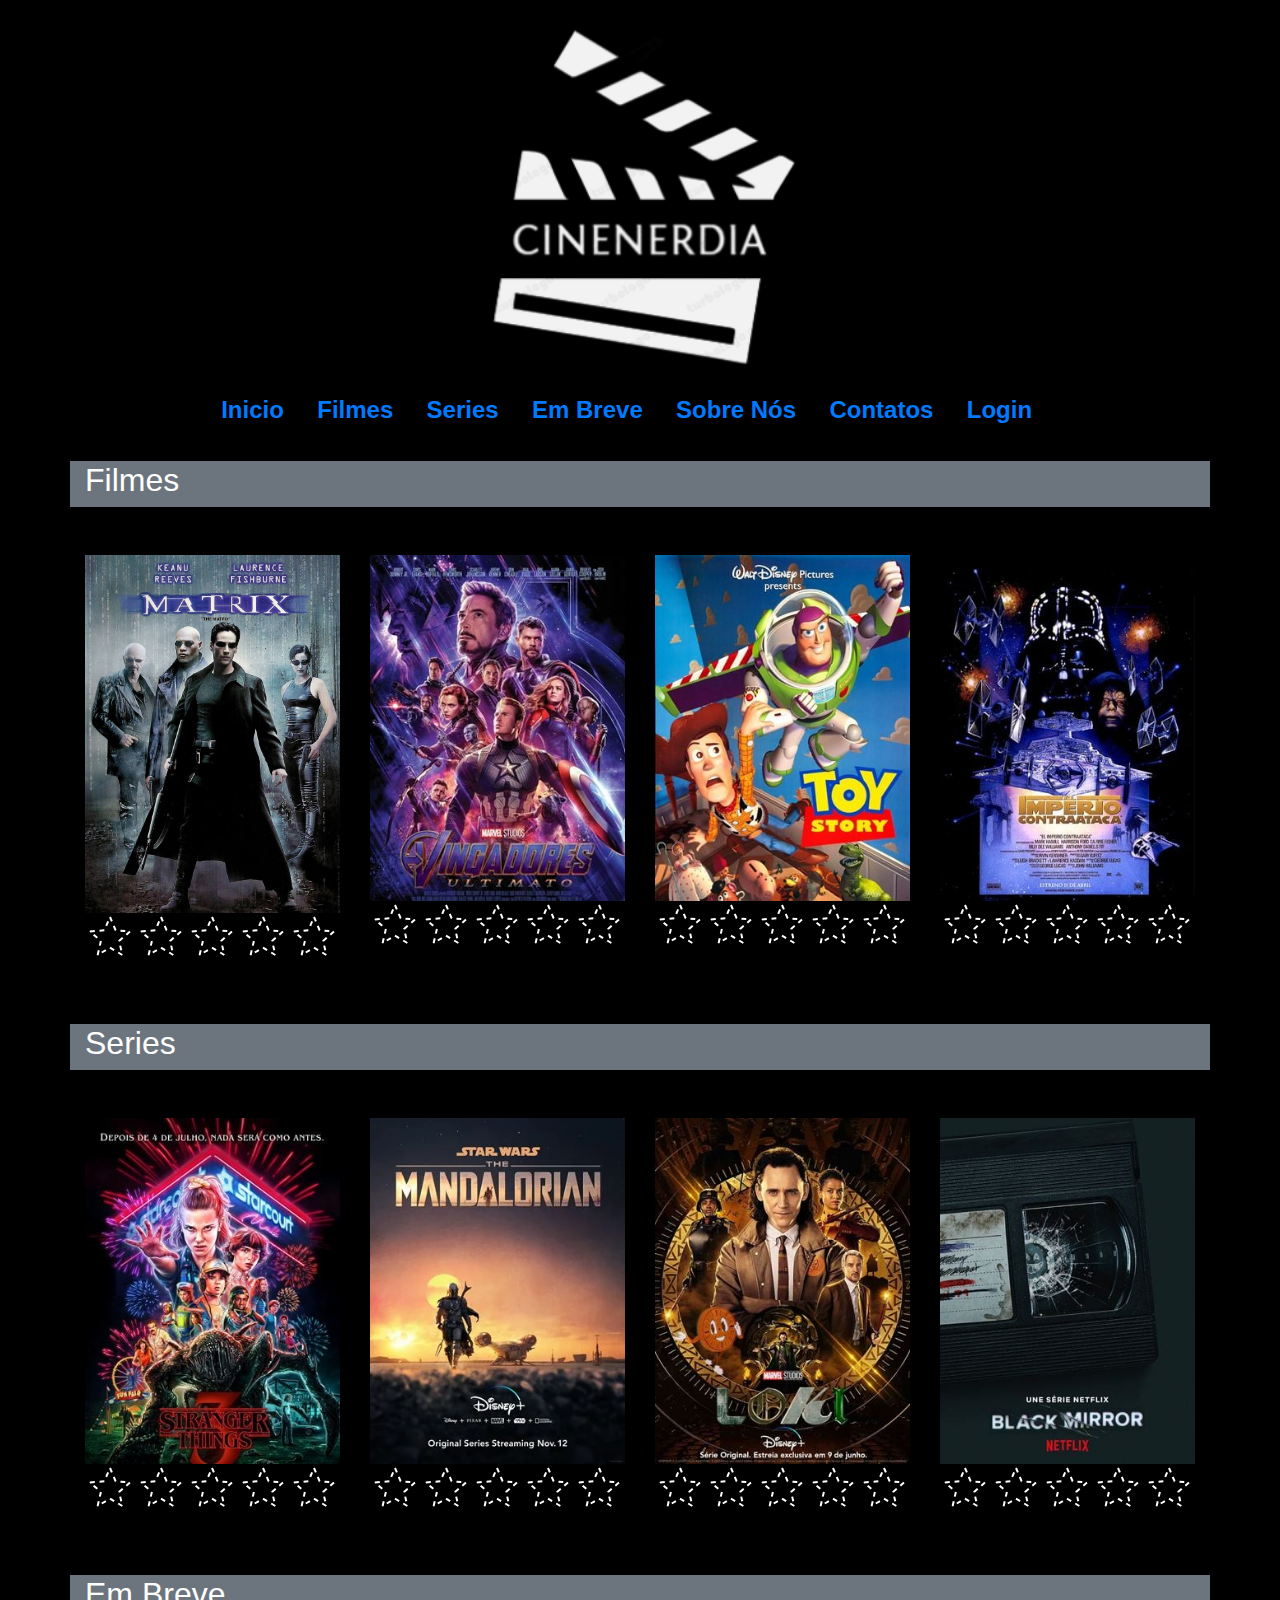
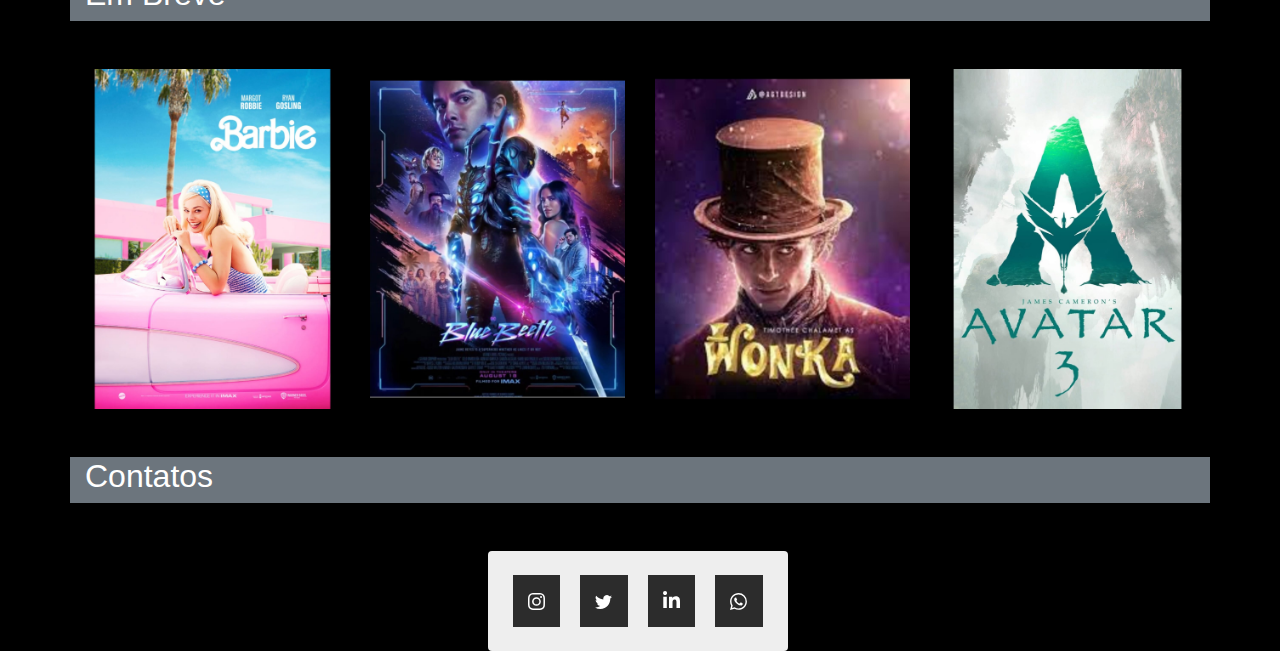
<file: site/index.html>
<!DOCTYPE html>
<html lang="pt-br">
<head>
    <meta charset="UTF-8">
    <meta name="viewport" content="width=device-width, initial-scale=1.0">
    <link rel="stylesheet" href="https://cdn.jsdelivr.net/npm/bootstrap@4.0.0/dist/css/bootstrap.min.css" integrity="sha384-Gn5384xqQ1aoWXA+058RXPxPg6fy4IWvTNh0E263XmFcJlSAwiGgFAW/dAiS6JXm" crossorigin="anonymous">
    <link rel="stylesheet" href="estilo.css">
    <title>CINENERDIA</title>
</head>
<body>
    <div class="nome text-center">
        <h1></h1>
        <img src="img/banner.png" width="100%" height="" alt="CineNerdia" />
    </div>

    
    <p align="center">
        <font color="#fff" size="5" face="">
         <b><a href="index.html">Inicio</a> &nbsp &nbsp
            <a href="#pag-filmes">Filmes</a> &nbsp &nbsp
            <a href="#pag-series">Series</a> &nbsp &nbsp
            <a href="#pag-breve">Em Breve</a> &nbsp &nbsp
            <a href="sobrenos.html">Sobre Nós</a> &nbsp &nbsp  
            <a href="#pag-contatos">Contatos</a> &nbsp &nbsp
            <a href="login.html">Login</a> &nbsp &nbsp                  
        </font>
    </p>
    
    <hr/>

    

    <div class="container bg-secondary class">
        <h2 id="pag-filmes">Filmes</h2>
    </div>
    <br><br>
    
    
    <div class="container">
        <div class="row">
            <div class="col-md-3"> 
                <img src="img/Matrix.png.png" class="img-fluid" alt="...">
                <div class="rating">
                    <input value="star-1" name="star-radio" id="star-1" type="radio">
                    <label for="star-1">
                    <svg viewBox="0 0 24 24" xmlns="http://www.w3.org/2000/svg"><path d="M12,17.27L18.18,21L16.54,13.97L22,9.24L14.81,8.62L12,2L9.19,8.62L2,9.24L7.45,13.97L5.82,21L12,17.27Z" pathLength="360"></path></svg>
                    </label>
                    <input value="star-1" name="star-radio" id="star-2" type="radio">
                    <label for="star-2">
                    <svg viewBox="0 0 24 24" xmlns="http://www.w3.org/2000/svg"><path d="M12,17.27L18.18,21L16.54,13.97L22,9.24L14.81,8.62L12,2L9.19,8.62L2,9.24L7.45,13.97L5.82,21L12,17.27Z" pathLength="360"></path></svg>
                    </label>
                    <input value="star-1" name="star-radio" id="star-3" type="radio">
                    <label for="star-3">
                    <svg viewBox="0 0 24 24" xmlns="http://www.w3.org/2000/svg"><path d="M12,17.27L18.18,21L16.54,13.97L22,9.24L14.81,8.62L12,2L9.19,8.62L2,9.24L7.45,13.97L5.82,21L12,17.27Z" pathLength="360"></path></svg>
                    </label>
                    <input value="star-1" name="star-radio" id="star-4" type="radio">
                    <label for="star-4">
                    <svg viewBox="0 0 24 24" xmlns="http://www.w3.org/2000/svg"><path d="M12,17.27L18.18,21L16.54,13.97L22,9.24L14.81,8.62L12,2L9.19,8.62L2,9.24L7.45,13.97L5.82,21L12,17.27Z" pathLength="360"></path></svg>
                    </label>
                    <input value="star-1" name="star-radio" id="star-5" type="radio">
                    <label for="star-5">
                    <svg viewBox="0 0 24 24" xmlns="http://www.w3.org/2000/svg"><path d="M12,17.27L18.18,21L16.54,13.97L22,9.24L14.81,8.62L12,2L9.19,8.62L2,9.24L7.45,13.97L5.82,21L12,17.27Z" pathLength="360"></path></svg>
                    </label>
                </div>
            </div>
            <div class="col-md-3"> 
                <img src="img/vingadores.png.jpg" class="img-fluid" alt="...">
                <div class="rating">
                    <input value="star-6" name="star-radio" id="star-6" type="radio">
                    <label for="star-6">
                    <svg viewBox="0 0 24 24" xmlns="http://www.w3.org/2000/svg"><path d="M12,17.27L18.18,21L16.54,13.97L22,9.24L14.81,8.62L12,2L9.19,8.62L2,9.24L7.45,13.97L5.82,21L12,17.27Z" pathLength="360"></path></svg>
                    </label>
                    <input value="star-6" name="star-radio" id="star-7" type="radio">
                    <label for="star-7">
                    <svg viewBox="0 0 24 24" xmlns="http://www.w3.org/2000/svg"><path d="M12,17.27L18.18,21L16.54,13.97L22,9.24L14.81,8.62L12,2L9.19,8.62L2,9.24L7.45,13.97L5.82,21L12,17.27Z" pathLength="360"></path></svg>
                    </label>
                    <input value="star-6" name="star-radio" id="star-8" type="radio">
                    <label for="star-8">
                    <svg viewBox="0 0 24 24" xmlns="http://www.w3.org/2000/svg"><path d="M12,17.27L18.18,21L16.54,13.97L22,9.24L14.81,8.62L12,2L9.19,8.62L2,9.24L7.45,13.97L5.82,21L12,17.27Z" pathLength="360"></path></svg>
                    </label>
                    <input value="star-6" name="star-radio" id="star-9" type="radio">
                    <label for="star-9">
                    <svg viewBox="0 0 24 24" xmlns="http://www.w3.org/2000/svg"><path d="M12,17.27L18.18,21L16.54,13.97L22,9.24L14.81,8.62L12,2L9.19,8.62L2,9.24L7.45,13.97L5.82,21L12,17.27Z" pathLength="360"></path></svg>
                    </label>
                    <input value="star-6" name="star-radio" id="star-10" type="radio">
                    <label for="star-10">
                    <svg viewBox="0 0 24 24" xmlns="http://www.w3.org/2000/svg"><path d="M12,17.27L18.18,21L16.54,13.97L22,9.24L14.81,8.62L12,2L9.19,8.62L2,9.24L7.45,13.97L5.82,21L12,17.27Z" pathLength="360"></path></svg>
                    </label>
                </div>
            </div>
            <div class="col-md-3"> 
                <img src="img/Toy_Story_um_mundo_de_aventura.png.png" class="img-fluid" alt="...">
                <div class="rating">
                    <input value="star-11" name="star-radio" id="star-11" type="radio">
                    <label for="star-11">
                    <svg viewBox="0 0 24 24" xmlns="http://www.w3.org/2000/svg"><path d="M12,17.27L18.18,21L16.54,13.97L22,9.24L14.81,8.62L12,2L9.19,8.62L2,9.24L7.45,13.97L5.82,21L12,17.27Z" pathLength="360"></path></svg>
                    </label>
                    <input value="star-11" name="star-radio" id="star-12" type="radio">
                    <label for="star-12">
                    <svg viewBox="0 0 24 24" xmlns="http://www.w3.org/2000/svg"><path d="M12,17.27L18.18,21L16.54,13.97L22,9.24L14.81,8.62L12,2L9.19,8.62L2,9.24L7.45,13.97L5.82,21L12,17.27Z" pathLength="360"></path></svg>
                    </label>
                    <input value="star-11" name="star-radio" id="star-13" type="radio">
                    <label for="star-13">
                    <svg viewBox="0 0 24 24" xmlns="http://www.w3.org/2000/svg"><path d="M12,17.27L18.18,21L16.54,13.97L22,9.24L14.81,8.62L12,2L9.19,8.62L2,9.24L7.45,13.97L5.82,21L12,17.27Z" pathLength="360"></path></svg>
                    </label>
                    <input value="star-11" name="star-radio" id="star-14" type="radio">
                    <label for="star-14">
                    <svg viewBox="0 0 24 24" xmlns="http://www.w3.org/2000/svg"><path d="M12,17.27L18.18,21L16.54,13.97L22,9.24L14.81,8.62L12,2L9.19,8.62L2,9.24L7.45,13.97L5.82,21L12,17.27Z" pathLength="360"></path></svg>
                    </label>
                    <input value="star-11" name="star-radio" id="star-15" type="radio">
                    <label for="star-15">
                    <svg viewBox="0 0 24 24" xmlns="http://www.w3.org/2000/svg"><path d="M12,17.27L18.18,21L16.54,13.97L22,9.24L14.81,8.62L12,2L9.19,8.62L2,9.24L7.45,13.97L5.82,21L12,17.27Z" pathLength="360"></path></svg>
                    </label>
                </div>
            </div>
            <div class="col-md-3"> 
                <img src="img/star_wars_imperior_contraatacar.png.jpg" class="img-fluid" alt="...">
                <div class="rating">
                    <input value="star-16" name="star-radio" id="star-16" type="radio">
                    <label for="star-16">
                    <svg viewBox="0 0 24 24" xmlns="http://www.w3.org/2000/svg"><path d="M12,17.27L18.18,21L16.54,13.97L22,9.24L14.81,8.62L12,2L9.19,8.62L2,9.24L7.45,13.97L5.82,21L12,17.27Z" pathLength="360"></path></svg>
                    </label>
                    <input value="star-16" name="star-radio" id="star-17" type="radio">
                    <label for="star-17">
                    <svg viewBox="0 0 24 24" xmlns="http://www.w3.org/2000/svg"><path d="M12,17.27L18.18,21L16.54,13.97L22,9.24L14.81,8.62L12,2L9.19,8.62L2,9.24L7.45,13.97L5.82,21L12,17.27Z" pathLength="360"></path></svg>
                    </label>
                    <input value="star-16" name="star-radio" id="star-18" type="radio">
                    <label for="star-18">
                    <svg viewBox="0 0 24 24" xmlns="http://www.w3.org/2000/svg"><path d="M12,17.27L18.18,21L16.54,13.97L22,9.24L14.81,8.62L12,2L9.19,8.62L2,9.24L7.45,13.97L5.82,21L12,17.27Z" pathLength="360"></path></svg>
                    </label>
                    <input value="star-16" name="star-radio" id="star-16" type="radio">
                    <label for="star-19">
                    <svg viewBox="0 0 24 24" xmlns="http://www.w3.org/2000/svg"><path d="M12,17.27L18.18,21L16.54,13.97L22,9.24L14.81,8.62L12,2L9.19,8.62L2,9.24L7.45,13.97L5.82,21L12,17.27Z" pathLength="360"></path></svg>
                    </label>
                    <input value="star-16" name="star-radio" id="star-20" type="radio">
                    <label for="star-20">
                    <svg viewBox="0 0 24 24" xmlns="http://www.w3.org/2000/svg"><path d="M12,17.27L18.18,21L16.54,13.97L22,9.24L14.81,8.62L12,2L9.19,8.62L2,9.24L7.45,13.97L5.82,21L12,17.27Z" pathLength="360"></path></svg>
                    </label>
                </div>
            </div>
           
        </div>        

    </div>

    
        
    
    
    <br><br>

    

    <div class="container bg-secondary class">
        <h2 id="pag-series">Series</h2>
    </div>
    <br> <br>

    <div class="container">
        <div class="row">
            <div class="col-md-3"> 
                <img src="img/strangerthings.png.png" class="img-fluid" alt="...">
                <div class="rating">
                    <input value="star-21" name="star-radio" id="star-21" type="radio">
                    <label for="star-21">
                    <svg viewBox="0 0 24 24" xmlns="http://www.w3.org/2000/svg"><path d="M12,17.27L18.18,21L16.54,13.97L22,9.24L14.81,8.62L12,2L9.19,8.62L2,9.24L7.45,13.97L5.82,21L12,17.27Z" pathLength="360"></path></svg>
                    </label>
                    <input value="star-21" name="star-radio" id="star-22" type="radio">
                    <label for="star-22">
                    <svg viewBox="0 0 24 24" xmlns="http://www.w3.org/2000/svg"><path d="M12,17.27L18.18,21L16.54,13.97L22,9.24L14.81,8.62L12,2L9.19,8.62L2,9.24L7.45,13.97L5.82,21L12,17.27Z" pathLength="360"></path></svg>
                    </label>
                    <input value="star-21" name="star-radio" id="star-23" type="radio">
                    <label for="star-23">
                    <svg viewBox="0 0 24 24" xmlns="http://www.w3.org/2000/svg"><path d="M12,17.27L18.18,21L16.54,13.97L22,9.24L14.81,8.62L12,2L9.19,8.62L2,9.24L7.45,13.97L5.82,21L12,17.27Z" pathLength="360"></path></svg>
                    </label>
                    <input value="star-21" name="star-radio" id="star-24" type="radio">
                    <label for="star-24">
                    <svg viewBox="0 0 24 24" xmlns="http://www.w3.org/2000/svg"><path d="M12,17.27L18.18,21L16.54,13.97L22,9.24L14.81,8.62L12,2L9.19,8.62L2,9.24L7.45,13.97L5.82,21L12,17.27Z" pathLength="360"></path></svg>
                    </label>
                    <input value="star-21" name="star-radio" id="star-25" type="radio">
                    <label for="star-25">
                    <svg viewBox="0 0 24 24" xmlns="http://www.w3.org/2000/svg"><path d="M12,17.27L18.18,21L16.54,13.97L22,9.24L14.81,8.62L12,2L9.19,8.62L2,9.24L7.45,13.97L5.82,21L12,17.27Z" pathLength="360"></path></svg>
                    </label>
                </div>
            </div>
            <div class="col-md-3"> 
                <img src="img/mandaloriam.png.webp" class="img-fluid" alt="...">
                <div class="rating">
                    <input value="star-26" name="star-radio" id="star-26" type="radio">
                    <label for="star-26">
                    <svg viewBox="0 0 24 24" xmlns="http://www.w3.org/2000/svg"><path d="M12,17.27L18.18,21L16.54,13.97L22,9.24L14.81,8.62L12,2L9.19,8.62L2,9.24L7.45,13.97L5.82,21L12,17.27Z" pathLength="360"></path></svg>
                    </label>
                    <input value="star-26" name="star-radio" id="star-27" type="radio">
                    <label for="star-27">
                    <svg viewBox="0 0 24 24" xmlns="http://www.w3.org/2000/svg"><path d="M12,17.27L18.18,21L16.54,13.97L22,9.24L14.81,8.62L12,2L9.19,8.62L2,9.24L7.45,13.97L5.82,21L12,17.27Z" pathLength="360"></path></svg>
                    </label>
                    <input value="star-26" name="star-radio" id="star-28" type="radio">
                    <label for="star-28">
                    <svg viewBox="0 0 24 24" xmlns="http://www.w3.org/2000/svg"><path d="M12,17.27L18.18,21L16.54,13.97L22,9.24L14.81,8.62L12,2L9.19,8.62L2,9.24L7.45,13.97L5.82,21L12,17.27Z" pathLength="360"></path></svg>
                    </label>
                    <input value="star-26" name="star-radio" id="star-29" type="radio">
                    <label for="star-29">
                    <svg viewBox="0 0 24 24" xmlns="http://www.w3.org/2000/svg"><path d="M12,17.27L18.18,21L16.54,13.97L22,9.24L14.81,8.62L12,2L9.19,8.62L2,9.24L7.45,13.97L5.82,21L12,17.27Z" pathLength="360"></path></svg>
                    </label>
                    <input value="star-26" name="star-radio" id="star-30" type="radio">
                    <label for="star-30">
                    <svg viewBox="0 0 24 24" xmlns="http://www.w3.org/2000/svg"><path d="M12,17.27L18.18,21L16.54,13.97L22,9.24L14.81,8.62L12,2L9.19,8.62L2,9.24L7.45,13.97L5.82,21L12,17.27Z" pathLength="360"></path></svg>
                    </label>
                </div>
            </div>
            <div class="col-md-3"> 
                <img src="img/loki.png.jpg" class="img-fluid" alt="...">
                <div class="rating">
                    <input value="star-31" name="star-radio" id="star-31" type="radio">
                    <label for="star-31">
                    <svg viewBox="0 0 24 24" xmlns="http://www.w3.org/2000/svg"><path d="M12,17.27L18.18,21L16.54,13.97L22,9.24L14.81,8.62L12,2L9.19,8.62L2,9.24L7.45,13.97L5.82,21L12,17.27Z" pathLength="360"></path></svg>
                    </label>
                    <input value="star-31" name="star-radio" id="star-32" type="radio">
                    <label for="star-32">
                    <svg viewBox="0 0 24 24" xmlns="http://www.w3.org/2000/svg"><path d="M12,17.27L18.18,21L16.54,13.97L22,9.24L14.81,8.62L12,2L9.19,8.62L2,9.24L7.45,13.97L5.82,21L12,17.27Z" pathLength="360"></path></svg>
                    </label>
                    <input value="star-31" name="star-radio" id="star-33" type="radio">
                    <label for="star-33">
                    <svg viewBox="0 0 24 24" xmlns="http://www.w3.org/2000/svg"><path d="M12,17.27L18.18,21L16.54,13.97L22,9.24L14.81,8.62L12,2L9.19,8.62L2,9.24L7.45,13.97L5.82,21L12,17.27Z" pathLength="360"></path></svg>
                    </label>
                    <input value="star-31" name="star-radio" id="star-34" type="radio">
                    <label for="star-34">
                    <svg viewBox="0 0 24 24" xmlns="http://www.w3.org/2000/svg"><path d="M12,17.27L18.18,21L16.54,13.97L22,9.24L14.81,8.62L12,2L9.19,8.62L2,9.24L7.45,13.97L5.82,21L12,17.27Z" pathLength="360"></path></svg>
                    </label>
                    <input value="star-31" name="star-radio" id="star-35" type="radio">
                    <label for="star-35">
                    <svg viewBox="0 0 24 24" xmlns="http://www.w3.org/2000/svg"><path d="M12,17.27L18.18,21L16.54,13.97L22,9.24L14.81,8.62L12,2L9.19,8.62L2,9.24L7.45,13.97L5.82,21L12,17.27Z" pathLength="360"></path></svg>
                    </label>
                </div>
            </div>
            <div class="col-md-3"> 
                <img src="img/blackmirror.png.png" class="img-fluid" alt="...">
                <div class="rating">
                    <input value="star-36" name="star-radio" id="star-36" type="radio">
                    <label for="star-36">
                    <svg viewBox="0 0 24 24" xmlns="http://www.w3.org/2000/svg"><path d="M12,17.27L18.18,21L16.54,13.97L22,9.24L14.81,8.62L12,2L9.19,8.62L2,9.24L7.45,13.97L5.82,21L12,17.27Z" pathLength="360"></path></svg>
                    </label>
                    <input value="star-36" name="star-radio" id="star-37" type="radio">
                    <label for="star-37">
                    <svg viewBox="0 0 24 24" xmlns="http://www.w3.org/2000/svg"><path d="M12,17.27L18.18,21L16.54,13.97L22,9.24L14.81,8.62L12,2L9.19,8.62L2,9.24L7.45,13.97L5.82,21L12,17.27Z" pathLength="360"></path></svg>
                    </label>
                    <input value="star-36" name="star-radio" id="star-8" type="radio">
                    <label for="star-38">
                    <svg viewBox="0 0 24 24" xmlns="http://www.w3.org/2000/svg"><path d="M12,17.27L18.18,21L16.54,13.97L22,9.24L14.81,8.62L12,2L9.19,8.62L2,9.24L7.45,13.97L5.82,21L12,17.27Z" pathLength="360"></path></svg>
                    </label>
                    <input value="star-36" name="star-radio" id="star-39" type="radio">
                    <label for="star-39">
                    <svg viewBox="0 0 24 24" xmlns="http://www.w3.org/2000/svg"><path d="M12,17.27L18.18,21L16.54,13.97L22,9.24L14.81,8.62L12,2L9.19,8.62L2,9.24L7.45,13.97L5.82,21L12,17.27Z" pathLength="360"></path></svg>
                    </label>
                    <input value="star-36" name="star-radio" id="star-40" type="radio">
                    <label for="star-40">
                    <svg viewBox="0 0 24 24" xmlns="http://www.w3.org/2000/svg"><path d="M12,17.27L18.18,21L16.54,13.97L22,9.24L14.81,8.62L12,2L9.19,8.62L2,9.24L7.45,13.97L5.82,21L12,17.27Z" pathLength="360"></path></svg>
                    </label>
                </div>
            </div>
        </div>

    </div>

    <br><br>

    

    <div class="container bg-secondary class">
        <h2 id="pag-breve">Em Breve</h2>
    </div>
    <br> <br>

    <div class="container">
        <div class="row">
            <div class="col-md-3"> 
                <img src="img/17.jpeg" class="img-fluid" alt="...">
            </div>
            <div class="col-md-3"> 
                <img src="img/18.jpeg" class="img-fluid" alt="...">
            </div>
            <div class="col-md-3"> 
                <img src="img/19.jpeg" class="img-fluid" alt="...">
            </div>
            <div class="col-md-3"> 
                <img src="img/16.jpeg" class="img-fluid" alt="...">
            </div>
        </div>

    </div>

    <br><br>

    

    

    <div class="container bg-secondary class">
        <h2 id="pag-contatos">Contatos</h2>
    </div>
    
    <br> <br>

    <div class="container-card">
        <div class="row">
            <div class="card">
                <a href="#" class="socialContainer containerOne">
                  <svg class="socialSvg instagramSvg" viewBox="0 0 16 16"> <path d="M8 0C5.829 0 5.556.01 4.703.048 3.85.088 3.269.222 2.76.42a3.917 3.917 0 0 0-1.417.923A3.927 3.927 0 0 0 .42 2.76C.222 3.268.087 3.85.048 4.7.01 5.555 0 5.827 0 8.001c0 2.172.01 2.444.048 3.297.04.852.174 1.433.372 1.942.205.526.478.972.923 1.417.444.445.89.719 1.416.923.51.198 1.09.333 1.942.372C5.555 15.99 5.827 16 8 16s2.444-.01 3.298-.048c.851-.04 1.434-.174 1.943-.372a3.916 3.916 0 0 0 1.416-.923c.445-.445.718-.891.923-1.417.197-.509.332-1.09.372-1.942C15.99 10.445 16 10.173 16 8s-.01-2.445-.048-3.299c-.04-.851-.175-1.433-.372-1.941a3.926 3.926 0 0 0-.923-1.417A3.911 3.911 0 0 0 13.24.42c-.51-.198-1.092-.333-1.943-.372C10.443.01 10.172 0 7.998 0h.003zm-.717 1.442h.718c2.136 0 2.389.007 3.232.046.78.035 1.204.166 1.486.275.373.145.64.319.92.599.28.28.453.546.598.92.11.281.24.705.275 1.485.039.843.047 1.096.047 3.231s-.008 2.389-.047 3.232c-.035.78-.166 1.203-.275 1.485a2.47 2.47 0 0 1-.599.919c-.28.28-.546.453-.92.598-.28.11-.704.24-1.485.276-.843.038-1.096.047-3.232.047s-2.39-.009-3.233-.047c-.78-.036-1.203-.166-1.485-.276a2.478 2.478 0 0 1-.92-.598 2.48 2.48 0 0 1-.6-.92c-.109-.281-.24-.705-.275-1.485-.038-.843-.046-1.096-.046-3.233 0-2.136.008-2.388.046-3.231.036-.78.166-1.204.276-1.486.145-.373.319-.64.599-.92.28-.28.546-.453.92-.598.282-.11.705-.24 1.485-.276.738-.034 1.024-.044 2.515-.045v.002zm4.988 1.328a.96.96 0 1 0 0 1.92.96.96 0 0 0 0-1.92zm-4.27 1.122a4.109 4.109 0 1 0 0 8.217 4.109 4.109 0 0 0 0-8.217zm0 1.441a2.667 2.667 0 1 1 0 5.334 2.667 2.667 0 0 1 0-5.334z"></path> </svg>
                </a>
                
                <a href="#" class="socialContainer containerTwo">
                  <svg class="socialSvg twitterSvg" viewBox="0 0 16 16"> <path d="M5.026 15c6.038 0 9.341-5.003 9.341-9.334 0-.14 0-.282-.006-.422A6.685 6.685 0 0 0 16 3.542a6.658 6.658 0 0 1-1.889.518 3.301 3.301 0 0 0 1.447-1.817 6.533 6.533 0 0 1-2.087.793A3.286 3.286 0 0 0 7.875 6.03a9.325 9.325 0 0 1-6.767-3.429 3.289 3.289 0 0 0 1.018 4.382A3.323 3.323 0 0 1 .64 6.575v.045a3.288 3.288 0 0 0 2.632 3.218 3.203 3.203 0 0 1-.865.115 3.23 3.23 0 0 1-.614-.057 3.283 3.283 0 0 0 3.067 2.277A6.588 6.588 0 0 1 .78 13.58a6.32 6.32 0 0 1-.78-.045A9.344 9.344 0 0 0 5.026 15z"></path> </svg>              </a>
                  
                <a href="#" class="socialContainer containerThree">
                  <svg class="socialSvg linkdinSvg" viewBox="0 0 448 512"><path d="M100.28 448H7.4V148.9h92.88zM53.79 108.1C24.09 108.1 0 83.5 0 53.8a53.79 53.79 0 0 1 107.58 0c0 29.7-24.1 54.3-53.79 54.3zM447.9 448h-92.68V302.4c0-34.7-.7-79.2-48.29-79.2-48.29 0-55.69 37.7-55.69 76.7V448h-92.78V148.9h89.08v40.8h1.3c12.4-23.5 42.69-48.3 87.88-48.3 94 0 111.28 61.9 111.28 142.3V448z"></path></svg>
                </a>
                
                <a href="#" class="socialContainer containerFour">
                  <svg class="socialSvg whatsappSvg" viewBox="0 0 16 16"> <path d="M13.601 2.326A7.854 7.854 0 0 0 7.994 0C3.627 0 .068 3.558.064 7.926c0 1.399.366 2.76 1.057 3.965L0 16l4.204-1.102a7.933 7.933 0 0 0 3.79.965h.004c4.368 0 7.926-3.558 7.93-7.93A7.898 7.898 0 0 0 13.6 2.326zM7.994 14.521a6.573 6.573 0 0 1-3.356-.92l-.24-.144-2.494.654.666-2.433-.156-.251a6.56 6.56 0 0 1-1.007-3.505c0-3.626 2.957-6.584 6.591-6.584a6.56 6.56 0 0 1 4.66 1.931 6.557 6.557 0 0 1 1.928 4.66c-.004 3.639-2.961 6.592-6.592 6.592zm3.615-4.934c-.197-.099-1.17-.578-1.353-.646-.182-.065-.315-.099-.445.099-.133.197-.513.646-.627.775-.114.133-.232.148-.43.05-.197-.1-.836-.308-1.592-.985-.59-.525-.985-1.175-1.103-1.372-.114-.198-.011-.304.088-.403.087-.088.197-.232.296-.346.1-.114.133-.198.198-.33.065-.134.034-.248-.015-.347-.05-.099-.445-1.076-.612-1.47-.16-.389-.323-.335-.445-.34-.114-.007-.247-.007-.38-.007a.729.729 0 0 0-.529.247c-.182.198-.691.677-.691 1.654 0 .977.71 1.916.81 2.049.098.133 1.394 2.132 3.383 2.992.47.205.84.326 1.129.418.475.152.904.129 1.246.08.38-.058 1.171-.48 1.338-.943.164-.464.164-.86.114-.943-.049-.084-.182-.133-.38-.232z"></path> </svg>
                </a>
              </div>             
              
              
        </div>

    </div>
    
</body>
</html>
</file>
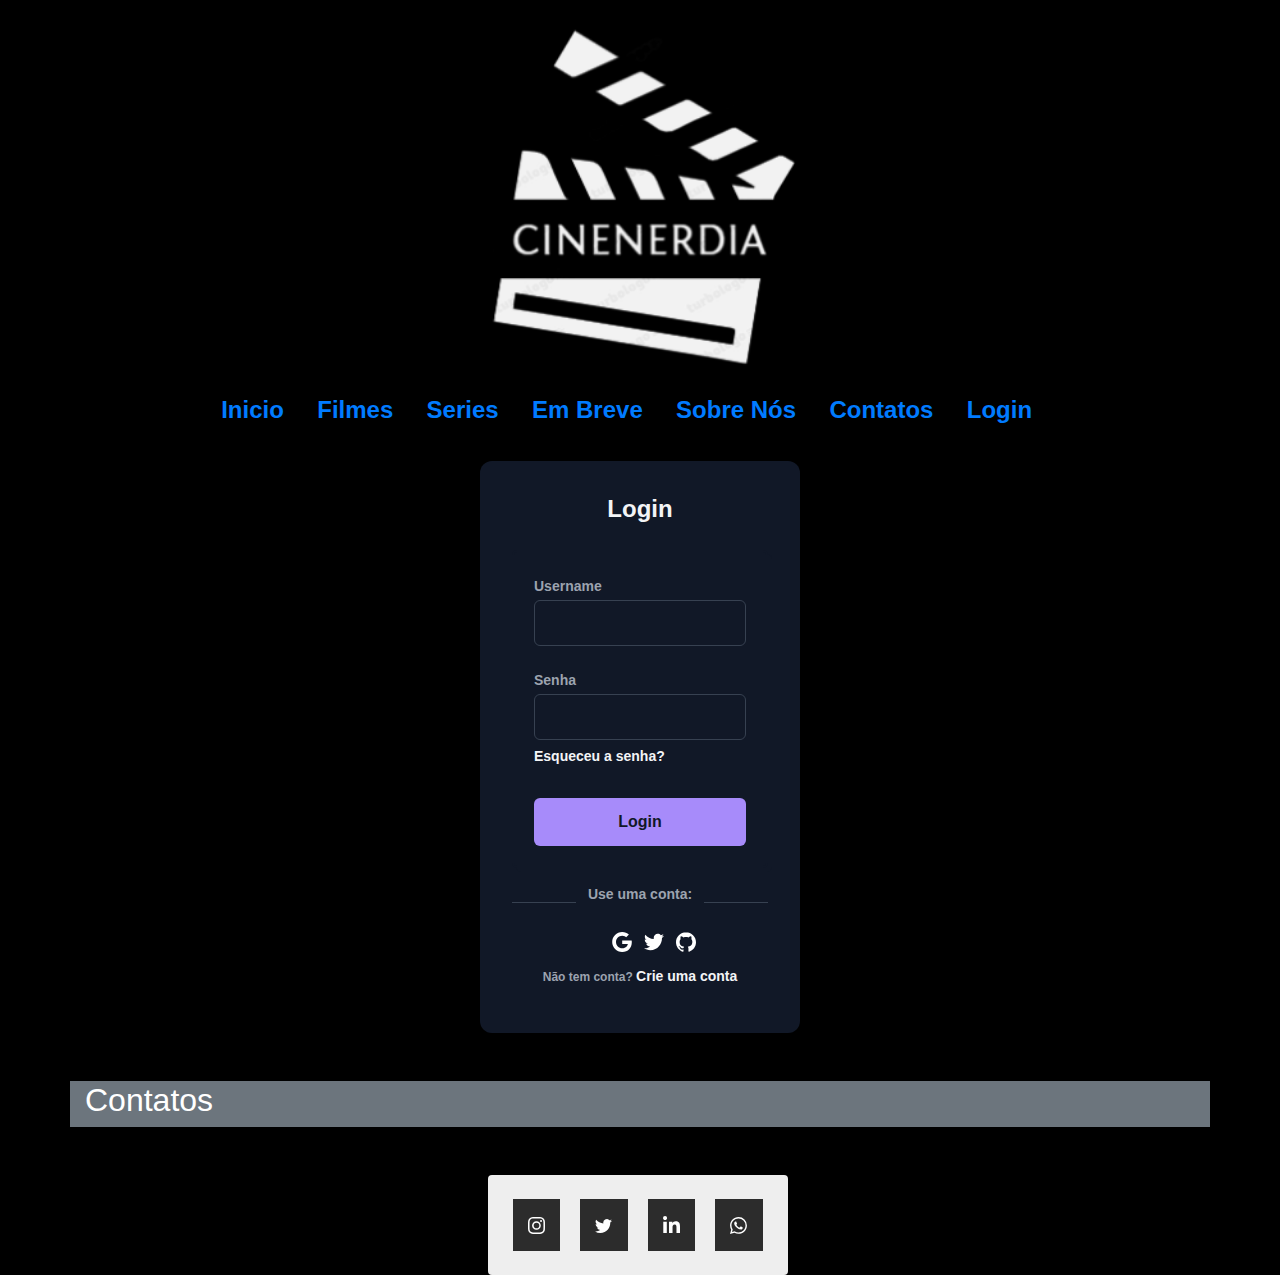
<file: site/login.html>
<!DOCTYPE html>
<html lang="en">
<head>
    <meta charset="UTF-8">
    <meta name="viewport" content="width=device-width, initial-scale=1.0">
    <link rel="stylesheet" href="https://cdn.jsdelivr.net/npm/bootstrap@4.0.0/dist/css/bootstrap.min.css" integrity="sha384-Gn5384xqQ1aoWXA+058RXPxPg6fy4IWvTNh0E263XmFcJlSAwiGgFAW/dAiS6JXm" crossorigin="anonymous">
    <link rel="stylesheet" href="estilo.css">
    <title>Bem-Vindo:</title>
</head>
<body>
    <div class="nome text-center">
        <h1></h1>
        <img src="img/banner.png" width="100%" height="" alt="CineNerdia" />
    </div>

    
    <p align="center">
        <font color="#fff" size="5" face="">
         <b><a href="index.html">Inicio</a> &nbsp &nbsp
            <a href="index.html">Filmes</a> &nbsp &nbsp
            <a href="index.html">Series</a> &nbsp &nbsp
            <a href="index.html">Em Breve</a> &nbsp &nbsp
            <a href="sobrenos.html">Sobre Nós</a> &nbsp &nbsp  
            <a href="#pag-contatos">Contatos</a> &nbsp &nbsp
            <a href="login.html">Login</a> &nbsp &nbsp                 
        </font>
    </p>
    
    <hr/>

    <center>   
        <div class="form-container">
            <p class="title">Login</p>
            <form class="form">
                <div class="input-group">
                    <label for="username">Username</label>
                    <input type="text" name="username" id="username" placeholder="">
                </div>
                <div class="input-group">
                    <label for="password">Senha</label>
                    <input type="password" name="password" id="password" placeholder="">
                    <div class="forgot">
                        <a rel="noopener noreferrer" href="#">Esqueceu a senha?</a>
                    </div>
                </div>
                <button class="sign">Login</button>
            </form>
            <div class="social-message">
                <div class="line"></div>
                <p class="message">Use uma conta:</p>
                <div class="line"></div>
            </div>
            <div class="social-icons">
                <button aria-label="Log in with Google" class="icon">
                    <svg xmlns="http://www.w3.org/2000/svg" viewBox="0 0 32 32" class="w-5 h-5 fill-current">
                        <path d="M16.318 13.714v5.484h9.078c-0.37 2.354-2.745 6.901-9.078 6.901-5.458 0-9.917-4.521-9.917-10.099s4.458-10.099 9.917-10.099c3.109 0 5.193 1.318 6.38 2.464l4.339-4.182c-2.786-2.599-6.396-4.182-10.719-4.182-8.844 0-16 7.151-16 16s7.156 16 16 16c9.234 0 15.365-6.49 15.365-15.635 0-1.052-0.115-1.854-0.255-2.651z"></path>
                    </svg>
                </button>
                <button aria-label="Log in with Twitter" class="icon">
                    <svg xmlns="http://www.w3.org/2000/svg" viewBox="0 0 32 32" class="w-5 h-5 fill-current">
                        <path d="M31.937 6.093c-1.177 0.516-2.437 0.871-3.765 1.032 1.355-0.813 2.391-2.099 2.885-3.631-1.271 0.74-2.677 1.276-4.172 1.579-1.192-1.276-2.896-2.079-4.787-2.079-3.625 0-6.563 2.937-6.563 6.557 0 0.521 0.063 1.021 0.172 1.495-5.453-0.255-10.287-2.875-13.52-6.833-0.568 0.964-0.891 2.084-0.891 3.303 0 2.281 1.161 4.281 2.916 5.457-1.073-0.031-2.083-0.328-2.968-0.817v0.079c0 3.181 2.26 5.833 5.26 6.437-0.547 0.145-1.131 0.229-1.724 0.229-0.421 0-0.823-0.041-1.224-0.115 0.844 2.604 3.26 4.5 6.14 4.557-2.239 1.755-5.077 2.801-8.135 2.801-0.521 0-1.041-0.025-1.563-0.088 2.917 1.86 6.36 2.948 10.079 2.948 12.067 0 18.661-9.995 18.661-18.651 0-0.276 0-0.557-0.021-0.839 1.287-0.917 2.401-2.079 3.281-3.396z"></path>
                    </svg>
                </button>
                <button aria-label="Log in with GitHub" class="icon">
                    <svg xmlns="http://www.w3.org/2000/svg" viewBox="0 0 32 32" class="w-5 h-5 fill-current">
                        <path d="M16 0.396c-8.839 0-16 7.167-16 16 0 7.073 4.584 13.068 10.937 15.183 0.803 0.151 1.093-0.344 1.093-0.772 0-0.38-0.009-1.385-0.015-2.719-4.453 0.964-5.391-2.151-5.391-2.151-0.729-1.844-1.781-2.339-1.781-2.339-1.448-0.989 0.115-0.968 0.115-0.968 1.604 0.109 2.448 1.645 2.448 1.645 1.427 2.448 3.744 1.74 4.661 1.328 0.14-1.031 0.557-1.74 1.011-2.135-3.552-0.401-7.287-1.776-7.287-7.907 0-1.751 0.62-3.177 1.645-4.297-0.177-0.401-0.719-2.031 0.141-4.235 0 0 1.339-0.427 4.4 1.641 1.281-0.355 2.641-0.532 4-0.541 1.36 0.009 2.719 0.187 4 0.541 3.043-2.068 4.381-1.641 4.381-1.641 0.859 2.204 0.317 3.833 0.161 4.235 1.015 1.12 1.635 2.547 1.635 4.297 0 6.145-3.74 7.5-7.296 7.891 0.556 0.479 1.077 1.464 1.077 2.959 0 2.14-0.020 3.864-0.020 4.385 0 0.416 0.28 0.916 1.104 0.755 6.4-2.093 10.979-8.093 10.979-15.156 0-8.833-7.161-16-16-16z"></path>
                    </svg>
                </button>
            </div>
            <br>
            <p class="signup">Não tem conta?
                <a rel="noopener noreferrer" href="#" class="">Crie uma conta</a>
            </p>
        </div>
    </center>    

    <br><br>

    <div class="container bg-secondary class">
        <h2 id="pag-contatos">Contatos</h2>
    </div>
    
    <br> <br>

    <div class="container-card">
        <div class="row">
            <div class="card">
                <a href="#" class="socialContainer containerOne">
                  <svg class="socialSvg instagramSvg" viewBox="0 0 16 16"> <path d="M8 0C5.829 0 5.556.01 4.703.048 3.85.088 3.269.222 2.76.42a3.917 3.917 0 0 0-1.417.923A3.927 3.927 0 0 0 .42 2.76C.222 3.268.087 3.85.048 4.7.01 5.555 0 5.827 0 8.001c0 2.172.01 2.444.048 3.297.04.852.174 1.433.372 1.942.205.526.478.972.923 1.417.444.445.89.719 1.416.923.51.198 1.09.333 1.942.372C5.555 15.99 5.827 16 8 16s2.444-.01 3.298-.048c.851-.04 1.434-.174 1.943-.372a3.916 3.916 0 0 0 1.416-.923c.445-.445.718-.891.923-1.417.197-.509.332-1.09.372-1.942C15.99 10.445 16 10.173 16 8s-.01-2.445-.048-3.299c-.04-.851-.175-1.433-.372-1.941a3.926 3.926 0 0 0-.923-1.417A3.911 3.911 0 0 0 13.24.42c-.51-.198-1.092-.333-1.943-.372C10.443.01 10.172 0 7.998 0h.003zm-.717 1.442h.718c2.136 0 2.389.007 3.232.046.78.035 1.204.166 1.486.275.373.145.64.319.92.599.28.28.453.546.598.92.11.281.24.705.275 1.485.039.843.047 1.096.047 3.231s-.008 2.389-.047 3.232c-.035.78-.166 1.203-.275 1.485a2.47 2.47 0 0 1-.599.919c-.28.28-.546.453-.92.598-.28.11-.704.24-1.485.276-.843.038-1.096.047-3.232.047s-2.39-.009-3.233-.047c-.78-.036-1.203-.166-1.485-.276a2.478 2.478 0 0 1-.92-.598 2.48 2.48 0 0 1-.6-.92c-.109-.281-.24-.705-.275-1.485-.038-.843-.046-1.096-.046-3.233 0-2.136.008-2.388.046-3.231.036-.78.166-1.204.276-1.486.145-.373.319-.64.599-.92.28-.28.546-.453.92-.598.282-.11.705-.24 1.485-.276.738-.034 1.024-.044 2.515-.045v.002zm4.988 1.328a.96.96 0 1 0 0 1.92.96.96 0 0 0 0-1.92zm-4.27 1.122a4.109 4.109 0 1 0 0 8.217 4.109 4.109 0 0 0 0-8.217zm0 1.441a2.667 2.667 0 1 1 0 5.334 2.667 2.667 0 0 1 0-5.334z"></path> </svg>
                </a>
                
                <a href="#" class="socialContainer containerTwo">
                  <svg class="socialSvg twitterSvg" viewBox="0 0 16 16"> <path d="M5.026 15c6.038 0 9.341-5.003 9.341-9.334 0-.14 0-.282-.006-.422A6.685 6.685 0 0 0 16 3.542a6.658 6.658 0 0 1-1.889.518 3.301 3.301 0 0 0 1.447-1.817 6.533 6.533 0 0 1-2.087.793A3.286 3.286 0 0 0 7.875 6.03a9.325 9.325 0 0 1-6.767-3.429 3.289 3.289 0 0 0 1.018 4.382A3.323 3.323 0 0 1 .64 6.575v.045a3.288 3.288 0 0 0 2.632 3.218 3.203 3.203 0 0 1-.865.115 3.23 3.23 0 0 1-.614-.057 3.283 3.283 0 0 0 3.067 2.277A6.588 6.588 0 0 1 .78 13.58a6.32 6.32 0 0 1-.78-.045A9.344 9.344 0 0 0 5.026 15z"></path> </svg>              </a>
                  
                <a href="#" class="socialContainer containerThree">
                  <svg class="socialSvg linkdinSvg" viewBox="0 0 448 512"><path d="M100.28 448H7.4V148.9h92.88zM53.79 108.1C24.09 108.1 0 83.5 0 53.8a53.79 53.79 0 0 1 107.58 0c0 29.7-24.1 54.3-53.79 54.3zM447.9 448h-92.68V302.4c0-34.7-.7-79.2-48.29-79.2-48.29 0-55.69 37.7-55.69 76.7V448h-92.78V148.9h89.08v40.8h1.3c12.4-23.5 42.69-48.3 87.88-48.3 94 0 111.28 61.9 111.28 142.3V448z"></path></svg>
                </a>
                
                <a href="#" class="socialContainer containerFour">
                  <svg class="socialSvg whatsappSvg" viewBox="0 0 16 16"> <path d="M13.601 2.326A7.854 7.854 0 0 0 7.994 0C3.627 0 .068 3.558.064 7.926c0 1.399.366 2.76 1.057 3.965L0 16l4.204-1.102a7.933 7.933 0 0 0 3.79.965h.004c4.368 0 7.926-3.558 7.93-7.93A7.898 7.898 0 0 0 13.6 2.326zM7.994 14.521a6.573 6.573 0 0 1-3.356-.92l-.24-.144-2.494.654.666-2.433-.156-.251a6.56 6.56 0 0 1-1.007-3.505c0-3.626 2.957-6.584 6.591-6.584a6.56 6.56 0 0 1 4.66 1.931 6.557 6.557 0 0 1 1.928 4.66c-.004 3.639-2.961 6.592-6.592 6.592zm3.615-4.934c-.197-.099-1.17-.578-1.353-.646-.182-.065-.315-.099-.445.099-.133.197-.513.646-.627.775-.114.133-.232.148-.43.05-.197-.1-.836-.308-1.592-.985-.59-.525-.985-1.175-1.103-1.372-.114-.198-.011-.304.088-.403.087-.088.197-.232.296-.346.1-.114.133-.198.198-.33.065-.134.034-.248-.015-.347-.05-.099-.445-1.076-.612-1.47-.16-.389-.323-.335-.445-.34-.114-.007-.247-.007-.38-.007a.729.729 0 0 0-.529.247c-.182.198-.691.677-.691 1.654 0 .977.71 1.916.81 2.049.098.133 1.394 2.132 3.383 2.992.47.205.84.326 1.129.418.475.152.904.129 1.246.08.38-.058 1.171-.48 1.338-.943.164-.464.164-.86.114-.943-.049-.084-.182-.133-.38-.232z"></path> </svg>
                </a>
              </div>             
              
              
        </div>

    </div>

</body>
</html>
</file>
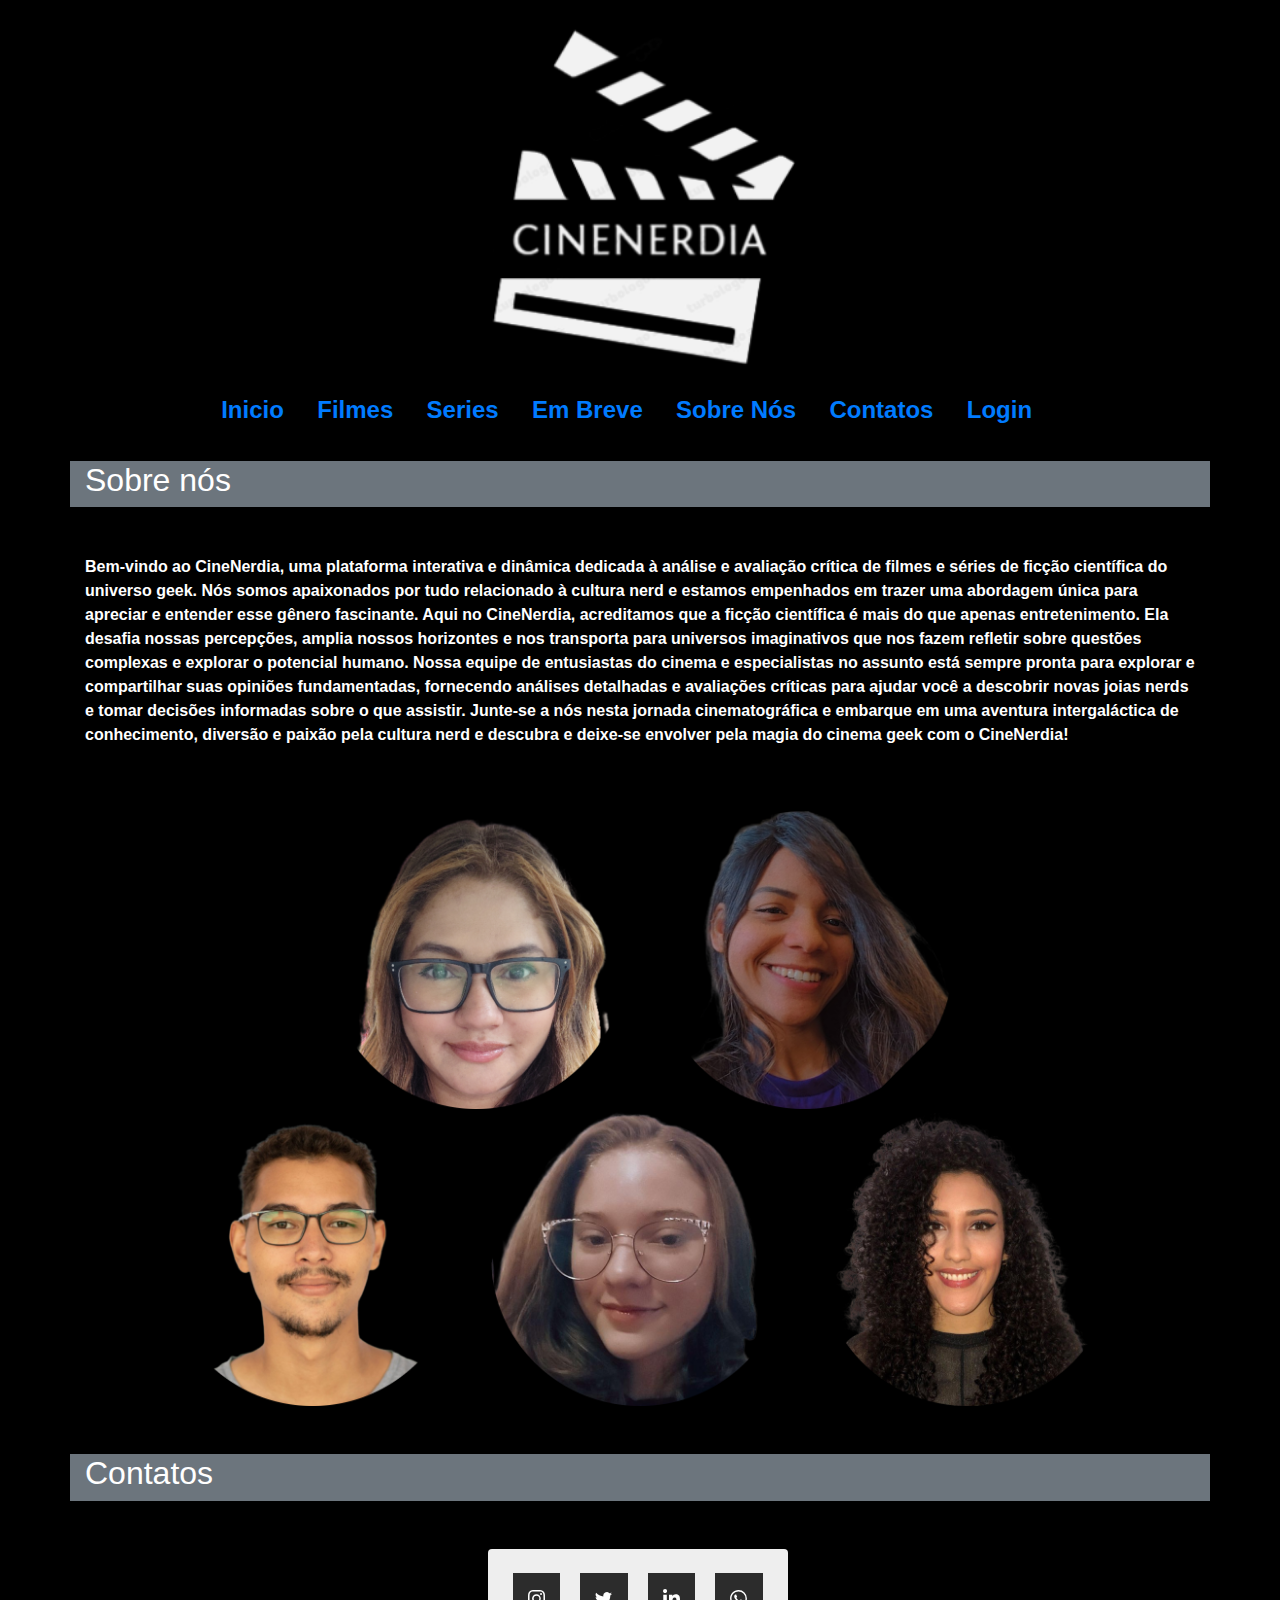
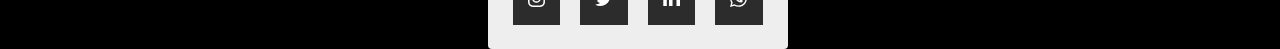
<file: site/sobrenos.html>
<!DOCTYPE html>
<html lang="en">
<head>
    <meta charset="UTF-8">
    <meta name="viewport" content="width=device-width, initial-scale=1.0">
    <link rel="stylesheet" href="https://cdn.jsdelivr.net/npm/bootstrap@4.0.0/dist/css/bootstrap.min.css" integrity="sha384-Gn5384xqQ1aoWXA+058RXPxPg6fy4IWvTNh0E263XmFcJlSAwiGgFAW/dAiS6JXm" crossorigin="anonymous">
    <link rel="stylesheet" href="estilo.css">
    <title>Sobre nós:</title>
</head>
<body>
    <div class="nome text-center">
        <h1></h1>
        <img src="img/banner.png" width="100%" height="" alt="CineNerdia" />
    </div>

    
    <p align="center">
        <font color="#fff" size="5" face="">
         <b><a href="index.html">Inicio</a> &nbsp &nbsp
            <a href="index.html">Filmes</a> &nbsp &nbsp
            <a href="index.html">Series</a> &nbsp &nbsp
            <a href="index.html">Em Breve</a> &nbsp &nbsp
            <a href="sobrenos.html">Sobre Nós</a> &nbsp &nbsp  
            <a href="#pag-contatos">Contatos</a> &nbsp &nbsp
            <a href="login.html">Login</a> &nbsp &nbsp                  
        </font>
    </p>
    
    <hr/>

       
    <div class="container bg-secondary class">
        <h2>Sobre nós</h2>
    </div>
    <br> <br>

    <div class="container">
        <p>Bem-vindo ao CineNerdia, uma plataforma interativa e dinâmica dedicada à análise e avaliação crítica de filmes e séries de ficção científica do universo geek. Nós somos apaixonados por tudo relacionado à cultura nerd e estamos empenhados em trazer uma abordagem única para apreciar e entender esse gênero fascinante. Aqui no CineNerdia, acreditamos que a ficção científica é mais do que apenas entretenimento. Ela desafia nossas percepções, amplia nossos horizontes e nos transporta para universos imaginativos que nos fazem refletir sobre questões complexas e explorar o potencial humano.
            Nossa equipe de entusiastas do cinema e especialistas no assunto está sempre pronta para explorar e compartilhar suas opiniões fundamentadas, fornecendo análises detalhadas e avaliações críticas para ajudar você a descobrir novas joias nerds e tomar decisões informadas sobre o que assistir. 
           Junte-se a nós nesta jornada cinematográfica e embarque em uma aventura intergaláctica de conhecimento, diversão e paixão pela cultura nerd e descubra e deixe-se envolver pela magia do cinema geek com o CineNerdia! </p>        

    </div>

    <br><br>

    <div class="centro">
        <div class="row">
            <div class="col-md-3"> 
                <img src="img/beatriz.png" class="img-fluid" alt="...">
            </div>
            <div class="col-md-3"> 
                <img src="img/andressa.png" class="img-fluid" alt="...">
            </div>
        </div>

    </div>

    <div class="centro">
        <div class="row">
            <div class="col-md-3"> 
                <img src="img/bruno.png" class="img-fluid" alt="...">
            </div>
            <div class="col-md-3"> 
                <img src="img/isabella.png" class="img-fluid" alt="...">
            </div>
            <div class="col-md-3"> 
                <img src="img/sarah.png" class="img-fluid" alt="...">
            </div>
        </div>

    </div>

    <br><br>


    <div class="container bg-secondary class">
        <h2 id="pag-contatos">Contatos</h2>
    </div>
    
    <br> <br>

    <div class="container-card">
        <div class="row">
            <div class="card">
                <a href="#" class="socialContainer containerOne">
                  <svg class="socialSvg instagramSvg" viewBox="0 0 16 16"> <path d="M8 0C5.829 0 5.556.01 4.703.048 3.85.088 3.269.222 2.76.42a3.917 3.917 0 0 0-1.417.923A3.927 3.927 0 0 0 .42 2.76C.222 3.268.087 3.85.048 4.7.01 5.555 0 5.827 0 8.001c0 2.172.01 2.444.048 3.297.04.852.174 1.433.372 1.942.205.526.478.972.923 1.417.444.445.89.719 1.416.923.51.198 1.09.333 1.942.372C5.555 15.99 5.827 16 8 16s2.444-.01 3.298-.048c.851-.04 1.434-.174 1.943-.372a3.916 3.916 0 0 0 1.416-.923c.445-.445.718-.891.923-1.417.197-.509.332-1.09.372-1.942C15.99 10.445 16 10.173 16 8s-.01-2.445-.048-3.299c-.04-.851-.175-1.433-.372-1.941a3.926 3.926 0 0 0-.923-1.417A3.911 3.911 0 0 0 13.24.42c-.51-.198-1.092-.333-1.943-.372C10.443.01 10.172 0 7.998 0h.003zm-.717 1.442h.718c2.136 0 2.389.007 3.232.046.78.035 1.204.166 1.486.275.373.145.64.319.92.599.28.28.453.546.598.92.11.281.24.705.275 1.485.039.843.047 1.096.047 3.231s-.008 2.389-.047 3.232c-.035.78-.166 1.203-.275 1.485a2.47 2.47 0 0 1-.599.919c-.28.28-.546.453-.92.598-.28.11-.704.24-1.485.276-.843.038-1.096.047-3.232.047s-2.39-.009-3.233-.047c-.78-.036-1.203-.166-1.485-.276a2.478 2.478 0 0 1-.92-.598 2.48 2.48 0 0 1-.6-.92c-.109-.281-.24-.705-.275-1.485-.038-.843-.046-1.096-.046-3.233 0-2.136.008-2.388.046-3.231.036-.78.166-1.204.276-1.486.145-.373.319-.64.599-.92.28-.28.546-.453.92-.598.282-.11.705-.24 1.485-.276.738-.034 1.024-.044 2.515-.045v.002zm4.988 1.328a.96.96 0 1 0 0 1.92.96.96 0 0 0 0-1.92zm-4.27 1.122a4.109 4.109 0 1 0 0 8.217 4.109 4.109 0 0 0 0-8.217zm0 1.441a2.667 2.667 0 1 1 0 5.334 2.667 2.667 0 0 1 0-5.334z"></path> </svg>
                </a>
                
                <a href="#" class="socialContainer containerTwo">
                  <svg class="socialSvg twitterSvg" viewBox="0 0 16 16"> <path d="M5.026 15c6.038 0 9.341-5.003 9.341-9.334 0-.14 0-.282-.006-.422A6.685 6.685 0 0 0 16 3.542a6.658 6.658 0 0 1-1.889.518 3.301 3.301 0 0 0 1.447-1.817 6.533 6.533 0 0 1-2.087.793A3.286 3.286 0 0 0 7.875 6.03a9.325 9.325 0 0 1-6.767-3.429 3.289 3.289 0 0 0 1.018 4.382A3.323 3.323 0 0 1 .64 6.575v.045a3.288 3.288 0 0 0 2.632 3.218 3.203 3.203 0 0 1-.865.115 3.23 3.23 0 0 1-.614-.057 3.283 3.283 0 0 0 3.067 2.277A6.588 6.588 0 0 1 .78 13.58a6.32 6.32 0 0 1-.78-.045A9.344 9.344 0 0 0 5.026 15z"></path> </svg>              </a>
                  
                <a href="#" class="socialContainer containerThree">
                  <svg class="socialSvg linkdinSvg" viewBox="0 0 448 512"><path d="M100.28 448H7.4V148.9h92.88zM53.79 108.1C24.09 108.1 0 83.5 0 53.8a53.79 53.79 0 0 1 107.58 0c0 29.7-24.1 54.3-53.79 54.3zM447.9 448h-92.68V302.4c0-34.7-.7-79.2-48.29-79.2-48.29 0-55.69 37.7-55.69 76.7V448h-92.78V148.9h89.08v40.8h1.3c12.4-23.5 42.69-48.3 87.88-48.3 94 0 111.28 61.9 111.28 142.3V448z"></path></svg>
                </a>
                
                <a href="#" class="socialContainer containerFour">
                  <svg class="socialSvg whatsappSvg" viewBox="0 0 16 16"> <path d="M13.601 2.326A7.854 7.854 0 0 0 7.994 0C3.627 0 .068 3.558.064 7.926c0 1.399.366 2.76 1.057 3.965L0 16l4.204-1.102a7.933 7.933 0 0 0 3.79.965h.004c4.368 0 7.926-3.558 7.93-7.93A7.898 7.898 0 0 0 13.6 2.326zM7.994 14.521a6.573 6.573 0 0 1-3.356-.92l-.24-.144-2.494.654.666-2.433-.156-.251a6.56 6.56 0 0 1-1.007-3.505c0-3.626 2.957-6.584 6.591-6.584a6.56 6.56 0 0 1 4.66 1.931 6.557 6.557 0 0 1 1.928 4.66c-.004 3.639-2.961 6.592-6.592 6.592zm3.615-4.934c-.197-.099-1.17-.578-1.353-.646-.182-.065-.315-.099-.445.099-.133.197-.513.646-.627.775-.114.133-.232.148-.43.05-.197-.1-.836-.308-1.592-.985-.59-.525-.985-1.175-1.103-1.372-.114-.198-.011-.304.088-.403.087-.088.197-.232.296-.346.1-.114.133-.198.198-.33.065-.134.034-.248-.015-.347-.05-.099-.445-1.076-.612-1.47-.16-.389-.323-.335-.445-.34-.114-.007-.247-.007-.38-.007a.729.729 0 0 0-.529.247c-.182.198-.691.677-.691 1.654 0 .977.71 1.916.81 2.049.098.133 1.394 2.132 3.383 2.992.47.205.84.326 1.129.418.475.152.904.129 1.246.08.38-.058 1.171-.48 1.338-.943.164-.464.164-.86.114-.943-.049-.084-.182-.133-.38-.232z"></path> </svg>
                </a>
              </div>             
              
              
        </div>

    </div>

</body>
</html>
</file>
<file: site/estilo.css>
body{
    background-color: black;
}
h1{
    color:#fff;
}

h2{
    color: #fff;
}
.centro {
  margin-left: auto;
  margin-right: auto;
}
.centro .row {
  justify-content: center;
}
.container{
  display: flex;
  align-items: center;
  color: #fff;
}
.container-card{
  display: flex;
  justify-content: center;
  align-items: center;
}
.container bg-info {
  color: #9ca3af;
}
.rating {
    display: flex;
    flex-direction: row-reverse;
    gap: 0.1rem;
    --stroke: white;
    --fill: #ffc73a;
  }
  
  .rating input {
    appearance: unset;
  }
  
  .rating label {
    cursor: pointer;
  }
  
  .rating svg {
    width: 3rem;
    height: 3rem;
    overflow: visible;
    fill: transparent;
    stroke: var(--stroke);
    stroke-linejoin: bevel;
    stroke-dasharray: 12;
    animation: idle 4s linear infinite;
    transition: stroke 0.2s, fill 0.5s;
  }
  
  @keyframes idle {
    from {
      stroke-dashoffset: 24;
    }
  }
  
  .rating label:hover svg {
    stroke: var(--fill);
  }
  
  .rating input:checked ~ label svg {
    transition: 0s;
    animation: idle 4s linear infinite, yippee 0.75s backwards;
    fill: var(--fill);
    stroke: var(--fill);
    stroke-opacity: 0;
    stroke-dasharray: 0;
    stroke-linejoin: miter;
    stroke-width: 8px;
  }
  
  @keyframes yippee {
    0% {
      transform: scale(1);
      fill: var(--fill);
      fill-opacity: 0;
      stroke-opacity: 1;
      stroke: var(--stroke);
      stroke-dasharray: 10;
      stroke-width: 1px;
      stroke-linejoin: bevel;
    }
  
    30% {
      transform: scale(0);
      fill: var(--fill);
      fill-opacity: 0;
      stroke-opacity: 1;
      stroke: var(--stroke);
      stroke-dasharray: 10;
      stroke-width: 1px;
      stroke-linejoin: bevel;
    }
  
    30.1% {
      stroke: var(--fill);
      stroke-dasharray: 0;
      stroke-linejoin: miter;
      stroke-width: 8px;
    }
  
    60% {
      transform: scale(1.2);
      fill: var(--fill);
    }
  }
  
  .form {
  --input-focus: #2d8cf0;
  --font-color: #323232;
  --font-color-sub: #666;
  --bg-color: #fff;
  --main-color: #111827;
  padding: 20px;
  background: #111827;
  display: flex;
  flex-direction: column;
  align-items: flex-start;
  justify-content: center;
  gap: 20px;
  border-radius: 5px;
  border: 2px solid var(--main-color);
  box-shadow: 4px 4px var(--main-color);
}

.title {
  color: var(--font-color);
  font-weight: 900;
  font-size: 20px;
  margin-bottom: 25px;
}

.title span {
  color: var(--font-color-sub);
  font-weight: 600;
  font-size: 17px;
}

.input {
  width: 250px;
  height: 40px;
  border-radius: 5px;
  border: 2px solid var(--main-color);
  background-color: var(--bg-color);
  box-shadow: 4px 4px var(--main-color);
  font-size: 15px;
  font-weight: 600;
  color: var(--font-color);
  padding: 5px 10px;
  outline: none;
}

.input::placeholder {
  color: var(--font-color-sub);
  opacity: 0.8;
}

.input:focus {
  border: 2px solid var(--input-focus);
}

.login-with {
  display: flex;
  gap: 20px;
}

.button-log {
  cursor: pointer;
  width: 40px;
  height: 40px;
  border-radius: 100%;
  border: 2px solid var(--main-color);
  background-color: var(--bg-color);
  box-shadow: 4px 4px var(--main-color);
  color: var(--font-color);
  font-size: 25px;
  display: flex;
  justify-content: center;
  align-items: center;
}

.icon {
  width: 24px;
  height: 24px;
  fill: var(--main-color);
}

.button-log:active, .button-confirm:active {
  box-shadow: 0px 0px var(--main-color);
  transform: translate(3px, 3px);
}

.button-confirm {
  margin: 50px auto 0 auto;
  width: 120px;
  height: 40px;
  border-radius: 5px;
  border: 2px solid var(--main-color);
  background-color: var(--bg-color);
  box-shadow: 4px 4px var(--main-color);
  font-size: 17px;
  font-weight: 600;
  color: var(--font-color);
  cursor: pointer;
}

.form-container {
  width: 320px;
  border-radius: 0.75rem;
  background-color: rgba(17, 24, 39, 1);
  padding: 2rem;
  color: #f3f4f6;
}

.title {
  text-align: center;
  font-size: 1.5rem;
  line-height: 2rem;
  font-weight: 700;
}

.form {
  margin-top: 1.5rem;
}

.input-group {
  margin-top: 0.25rem;
  font-size: 0.875rem;
  line-height: 1.25rem;
}

.input-group label {
  display: block;
  color: rgba(156, 163, 175, 1);
  margin-bottom: 4px;
}

.input-group input {
  width: 100%;
  border-radius: 0.375rem;
  border: 1px solid #374151;
  outline: 0;
  background-color: #111827;
  padding: 0.75rem 1rem;
  color: rgba(243, 244, 246, 1);
}

.input-group input:focus {
  border-color: rgba(167, 139, 250);
}

.forgot {
  display: flex;
  justify-content: flex-end;
  font-size: 0.75rem;
  line-height: 1rem;
  color: #9ca3af;
  margin: 8px 0 14px 0;
}

.forgot a,.signup a {
  color: rgba(243, 244, 246, 1);
  text-decoration: none;
  font-size: 14px;
}

.forgot a:hover, .signup a:hover {
  text-decoration: underline rgba(167, 139, 250, 1);
}

.sign {
  display: block;
  width: 100%;
  background-color: rgba(167, 139, 250, 1);
  padding: 0.75rem;
  text-align: center;
  color: rgba(17, 24, 39, 1);
  border: none;
  border-radius: 0.375rem;
  font-weight: 600;
}

.social-message {
  display: flex;
  align-items: center;
  padding-top: 1rem;
}

.line {
  height: 1px;
  flex: 1 1 0%;
  background-color: rgba(55, 65, 81, 1);
}

.social-message .message {
  padding-left: 0.75rem;
  padding-right: 0.75rem;
  font-size: 0.875rem;
  line-height: 1.25rem;
  color: rgba(156, 163, 175, 1);
}

.social-icons {
  display: flex;
  justify-content: center;
}

.social-icons .icon {
  border-radius: 0.125rem;
  padding: 0.75rem;
  border: none;
  background-color: transparent;
  margin-left: 8px;
}

.social-icons .icon svg {
  height: 1.25rem;
  width: 1.25rem;
  fill: #fff;
}

.signup {
  text-align: center;
  font-size: 0.75rem;
  line-height: 1rem;
  color: rgba(156, 163, 175, 1);
}
.card {
  display: center;
  flex-direction: row;
  width: 300px;
  height: 100px;
  border: 1px;
  margin-right: 5px;
  background-color: rgb(238, 238, 238);
  display: flex;
  align-items: center;
  justify-content: center;
  padding: 25px 25px;
  gap: 20px;
  box-shadow: 0px 0px 20px rgba(0, 0, 0, 0.055);
}

/* for all social containers*/
.socialContainer {
  width: 52px;
  height: 52px;
  background-color: rgb(44, 44, 44);
  display: flex;
  align-items: center;
  justify-content: center;
  overflow: hidden;
  transition-duration: .3s;
}
/* instagram*/
.containerOne:hover {
  background-color: #d62976;
  transition-duration: .3s;
}
/* twitter*/
.containerTwo:hover {
  background-color: #00acee;
  transition-duration: .3s;
}
/* linkdin*/
.containerThree:hover {
  background-color: #0072b1;
  transition-duration: .3s;
}
/* Whatsapp*/
.containerFour:hover {
  background-color: #128C7E;
  transition-duration: .3s;
}

.socialContainer:active {
  transform: scale(0.9);
  transition-duration: .3s;
}

.socialSvg {
  width: 17px;
}

.socialSvg path {
  fill: rgb(255, 255, 255);
}

.socialContainer:hover .socialSvg {
  animation: slide-in-top 0.3s both;
}

@keyframes slide-in-top {
  0% {
    transform: translateY(-50px);
    opacity: 0;
  }

  100% {
    transform: translateY(0);
    opacity: 1;
  }
}
</file>
